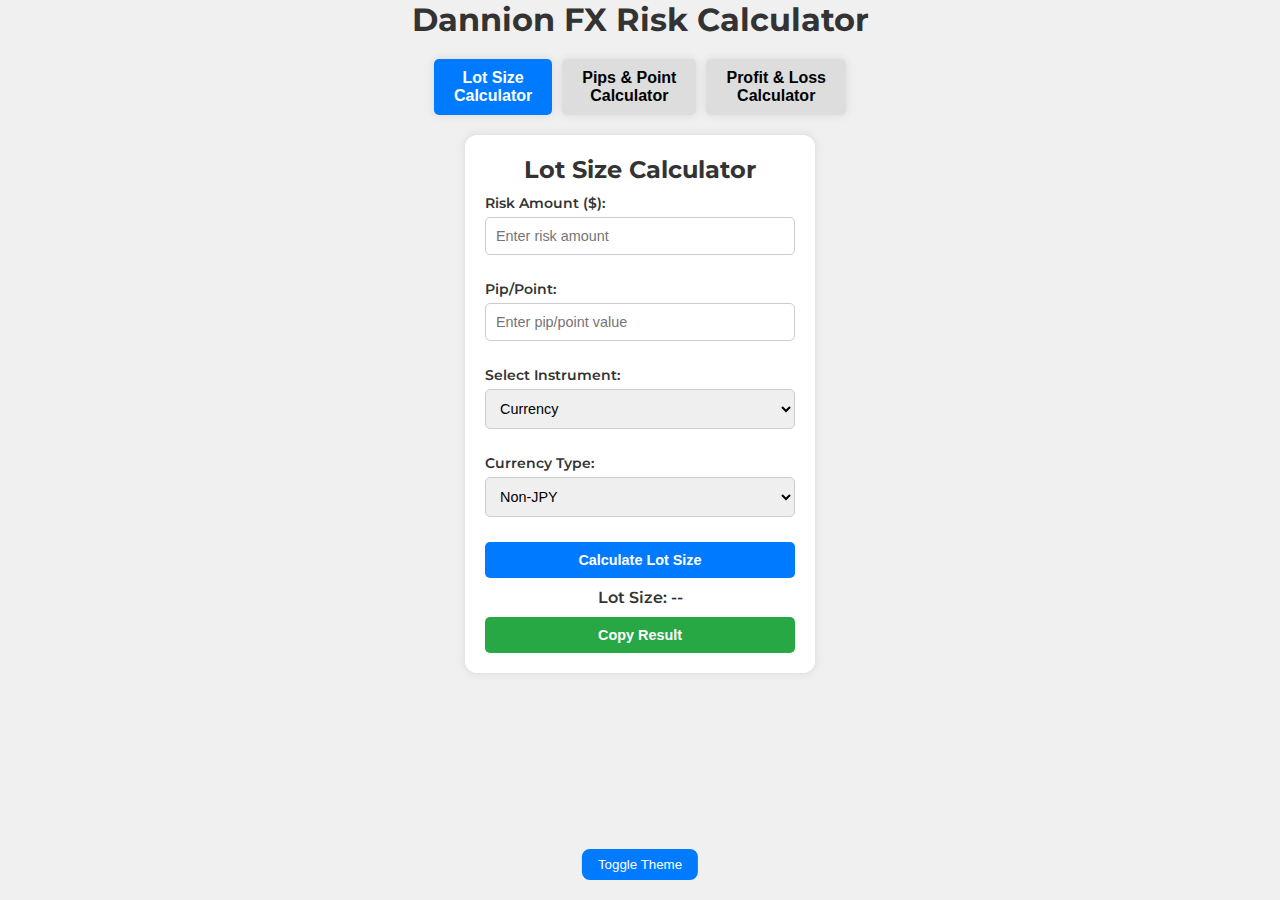
<file: index.html>
<!DOCTYPE html>
<html lang="en">
<head>
    <!-- Make sure you have these lines in <head> -->
<link rel="manifest" href="manifest.json" />
<meta name="apple-mobile-web-app-capable" content="yes"> <!-- iOS full-screen support -->
  <meta charset="UTF-8" />
  <meta name="viewport" content="width=device-width, initial-scale=1.0"/>
  <title>Dannion FX Risk Calculator</title>

  <!-- Styles & Manifest -->
  <link rel="stylesheet" href="styles.css" />
  <link rel="manifest" href="manifest.json" />
</head>
<body>
  <!-- Page Title -->
  <h1>Dannion FX Risk Calculator</h1>

  <!-- Tabs -->
  <div class="tabs">
    <button class="tab-button active" data-tab="lot-size">Lot Size <br> Calculator</button>
    <button class="tab-button" data-tab="pips-points">Pips & Point <br> Calculator</button>
    <button class="tab-button" data-tab="profit-loss">Profit & Loss <br> Calculator</button>
  </div>

  <!-- Main Content (Tab Sections) -->
  <main>
    <!-- Lot Size Tab -->
    <section id="lot-size" class="card-content active">
      <!-- The JS file will inject the form elements here -->
      <script src="lot-size.js"></script>
    </section>

    <!-- Pips & Points Tab -->
    <section id="pips-points" class="card-content">
      <!-- The JS file will inject the form elements here -->
      <script src="pips-points.js"></script>
    </section>

    <!-- Profit & Loss Tab -->
    <section id="profit-loss" class="card-content">
      <!-- The JS file will inject the form elements here -->
      <script src="profit-loss.js"></script>
    </section>
  </main>

  <!-- Draggable Light/Dark Mode Toggle at Bottom Center -->
  <button id="toggleTheme">Toggle Theme</button>

  <!-- Main Script (Tab Switching, Drag Logic, Dark Mode, etc.) -->
  <script src="script.js"></script>

<!-- Register Service Worker for PWA -->
<script>
  if ('serviceWorker' in navigator) {
    navigator.serviceWorker.register('service-worker.js')
      .then(() => console.log('Service Worker Registered'))
      .catch(err => console.error('SW Registration Failed:', err));
  }
</script>
<button id="installButton" style="display: none;">
  Install App
</button>
</body>
</html>
</file>
<file: styles.css>
@import url('https://fonts.googleapis.com/css2?family=Montserrat:wght@400;600&display=swap');

* {
  margin: 0;
  padding: 0;
  box-sizing: border-box;
}

body {
  font-family: 'Montserrat', sans-serif;
  background: #f0f0f0;
  color: #333;
  text-align: center;
  min-height: 100vh;
  position: relative; /* For draggable toggle button */
  transition: background 0.3s, color 0.3s;
}

/* Tabs Container */
.tabs {
  display: flex;
  justify-content: center;
  margin: 20px auto;
  gap: 10px;
}
.tab-button {
  padding: 10px 20px;
  border: none;
  border-radius: 5px;
  background: #ddd;
  cursor: pointer;
  transition: background 0.3s;
  font-weight: 700;
  font-size: 1rem;
  box-shadow: 0 0 10px rgba(0,0,0,0.1);

}
.tab-button:hover {
  background: #ccc;
}
.tab-button.active {
  background: #007bff;
  color: #fff;
}

/* Card Content */
.card-content {
  display: none; /* Hidden by default; script toggles .active */
  width: 350px;
  margin: 0 auto 30px auto;
  background: #fff;
  border-radius: 12px;
  box-shadow: 0 0 10px rgba(0,0,0,0.1);
  padding: 20px;
  text-align: center;
}
.card-content.active {
  display: block;
}

label {
  display: block;
  text-align: left;
  margin: 10px 0 5px 0;
  font-weight: 600;
  font-size: 0.9rem;
}
input, select {
  width: 100%;
  padding: 10px;
  margin-bottom: 15px;
  border: 1px solid #ccc;
  border-radius: 5px;
  font-size: 0.9rem;
}

.calculate-btn, .copy-btn {
  display: block;
  width: 100%;
  padding: 10px;
  margin-top: 10px;
  border: none;
  border-radius: 5px;
  font-weight: 600;
  cursor: pointer;
  font-size: 0.9rem;
}
.calculate-btn {
  background: #007bff;
  color: #fff;
  margin-bottom: 10px;
}
.calculate-btn:hover {
  background: #0056b3;
}
.copy-btn {
  background: #28a745;
  color: #fff;
}
.copy-btn:hover {
  background: #218838;
}

.result {
  margin-top: 10px;
  font-weight: 600;
  font-size: 1rem;
}

/* Light/Dark Mode Toggle (draggable) at Bottom Center */
#toggleTheme {
  position: absolute;
  bottom: 20px;
  left: 50%;
  transform: translateX(-50%);
  padding: 8px 16px;
  background: #007bff;
  color: #fff;
  border: none;
  border-radius: 8px;
  cursor: grab;
  z-index: 999;
}
#toggleTheme:active {
  cursor: grabbing;
}

/* Dark Mode Styles */
.dark-mode {
  background: #222 !important;
  color: #fff !important;
}
.dark-mode .tab-button {
  background: #444;
  color: #fff;
}
.dark-mode .tab-button:hover {
  background: #333;
}
.dark-mode .tab-button.active {
  background: #555 !important;
}
.dark-mode .card-content {
  background: #333;
}
.dark-mode #toggleTheme {
  background: #555;
}
.dark-mode .calculate-btn {
  background: #666;
}
.dark-mode .calculate-btn:hover {
  background: #444;
}
.dark-mode .copy-btn {
  background: #777;
}
.dark-mode .copy-btn:hover {
  background: #555;
}
.dark-mode input, .dark-mode select {
  background: #444;
  color: #fff;
  border: 1px solid #666;
}
</file>
